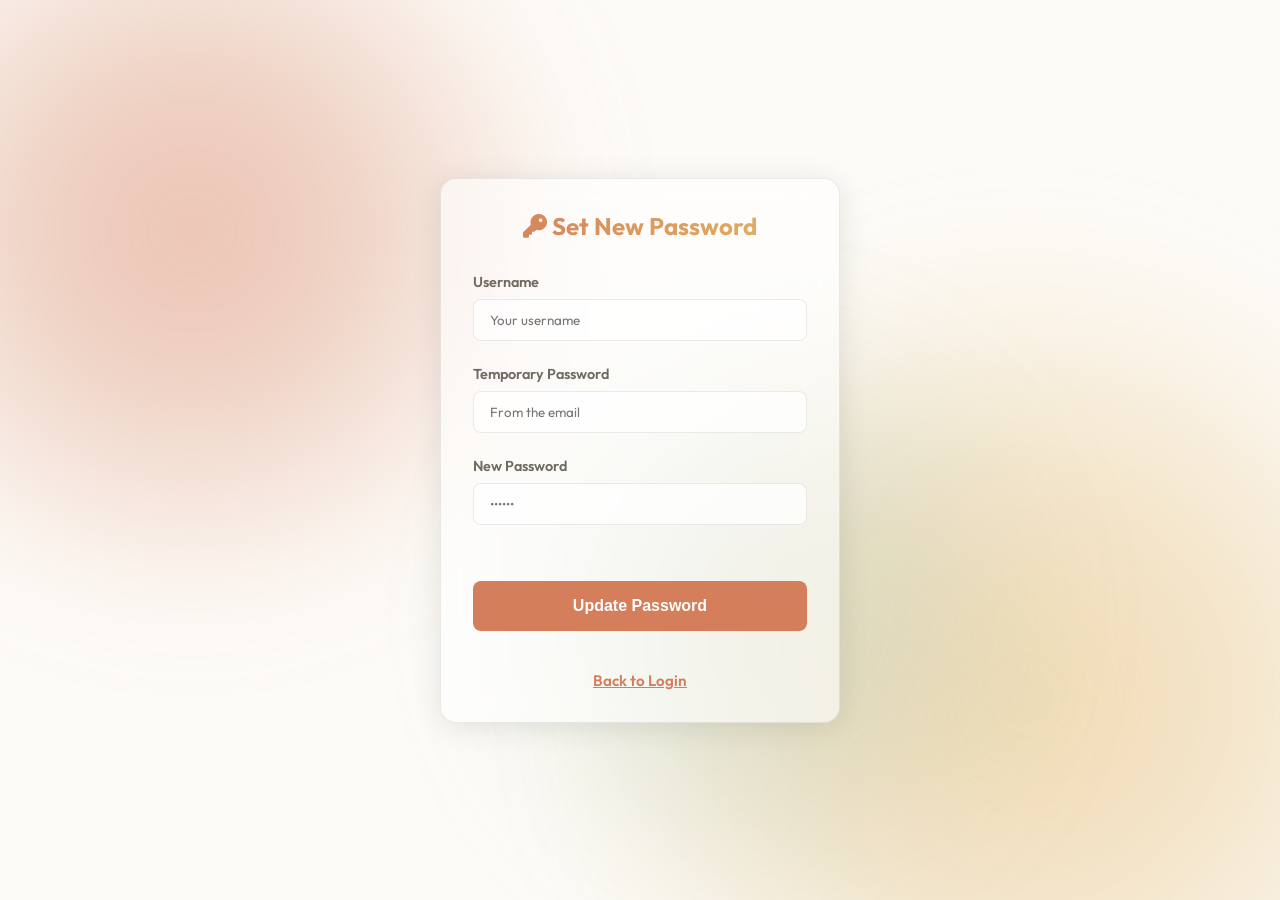
<file: reset.html>
<!DOCTYPE html>
<html lang="en">
<head>
    <meta charset="UTF-8">
    <meta name="viewport" content="width=device-width, initial-scale=1.0">
    <title>what do you mean there is a test tomorrow? - Reset Password</title>
    <link href="https://fonts.googleapis.com/css2?family=Outfit:wght@300;400;600;700&display=swap" rel="stylesheet">
    <link rel="stylesheet" href="index.css">
    <link rel="stylesheet" href="https://cdnjs.cloudflare.com/ajax/libs/font-awesome/6.4.0/css/all.min.css">
</head>
<body>
    <div class="background-blobs">
        <div class="blob blob-1"></div>
        <div class="blob blob-2"></div>
        <div class="blob blob-3"></div>
    </div>

    <div id="reset-wrapper" class="app-container" style="justify-content: center; align-items: center; min-height: 100vh; display: flex;">
        <div class="glass-panel" style="width: 100%; max-width: 400px; text-align: center;">
            <h1 style="font-size: 1.5rem; margin-bottom: 2rem;"><i class="fa-solid fa-key"></i> Set New Password</h1>
            
            <form id="reset-form">
                <div class="form-group" style="text-align: left;">
                    <label for="reset-username">Username</label>
                    <input type="text" id="reset-username" required placeholder="Your username">
                </div>
                <div class="form-group" style="text-align: left;">
                    <label for="reset-temp">Temporary Password</label>
                    <input type="text" id="reset-temp" required placeholder="From the email">
                </div>
                <div class="form-group" style="text-align: left; margin-bottom: 1rem;">
                    <label for="reset-new">New Password</label>
                    <input type="password" id="reset-new" required placeholder="••••••">
                </div>
                <div id="reset-error" style="color: #ef4444; font-size: 0.85rem; margin-bottom: 1rem; display: none;">Error</div>
                <button type="submit" class="btn-primary" style="width: 100%;">Update Password</button>
                <div style="margin-top: 1rem; font-size: 0.95rem;">
                    <a href="index.html" style="color: var(--accent-primary); font-weight: 600;">Back to Login</a>
                </div>
            </form>
        </div>
    </div>

    <script src="reset.js"></script>
</body>
</html>
</file>
<file: index.css>
:root {
    --bg-color: #fdfbf7;
    --text-primary: #2d2a26;
    --text-secondary: #706a61;
    --glass-bg: rgba(255, 255, 255, 0.6);
    --glass-border: rgba(0, 0, 0, 0.08);
    --accent-primary: #d47e5b;
    --accent-hover: #b86747;
    --accent-glow: rgba(212, 126, 91, 0.4);
    
    --type-test: #ef4444;
    --type-quiz: #eab308;
    --type-assessment: #8b5cf6;
    --type-interview: #10b981;
    --type-other: #64748b;
}

* {
    box-sizing: border-box;
    margin: 0;
    padding: 0;
}

body {
    font-family: 'Outfit', sans-serif;
    background-color: var(--bg-color);
    color: var(--text-primary);
    min-height: 100vh;
    overflow-x: hidden;
    position: relative;
}

/* Dynamic Background Elements */
.background-blobs {
    position: fixed;
    top: 0;
    left: 0;
    width: 100vw;
    height: 100vh;
    z-index: -1;
    overflow: hidden;
}

.blob {
    position: absolute;
    border-radius: 50%;
    filter: blur(80px);
    opacity: 0.5;
}

.blob-1 {
    top: -10%;
    left: -10%;
    width: 50vw;
    height: 50vw;
    background: radial-gradient(circle, #d47e5b, transparent);
    animation-delay: 0s;
}

.blob-2 {
    bottom: -20%;
    right: -10%;
    width: 60vw;
    height: 60vw;
    background: radial-gradient(circle, #e2b464, transparent);
    animation-delay: -5s;
}

.blob-3 {
    top: 40%;
    left: 40%;
    width: 40vw;
    height: 40vw;
    background: radial-gradient(circle, #8eb59b, transparent);
    opacity: 0.3;
    animation-delay: -10s;
}

@keyframes float {
    0% { transform: translate(0, 0) scale(1); }
    100% { transform: translate(50px, 50px) scale(1.1); }
}

/* Layout */
.app-container {
    max-width: 1200px;
    margin: 0 auto;
    padding: 2rem;
    display: flex;
    flex-direction: column;
    gap: 2rem;
}

.grid-layout {
    display: grid;
    grid-template-columns: 1fr 2fr;
    gap: 2rem;
}

.dashboard-columns {
    display: flex;
    flex-direction: column;
    gap: 2rem;
}

@media (max-width: 900px) {
    .grid-layout {
        grid-template-columns: 1fr;
    }
}

/* Glassmorphism */
.glass-panel {
    background: var(--glass-bg);
    backdrop-filter: blur(16px);
    -webkit-backdrop-filter: blur(16px);
    border: 1px solid var(--glass-border);
    border-radius: 1rem;
    padding: 2rem;
    box-shadow: 0 4px 30px rgba(0, 0, 0, 0.1);
    transition: transform 0.3s ease, box-shadow 0.3s ease;
}

.glass-panel:hover {
    box-shadow: 0 8px 32px rgba(0, 0, 0, 0.3);
}

/* Typography */
h1 {
    font-size: 2.5rem;
    font-weight: 700;
    margin-bottom: 0.5rem;
    background: linear-gradient(to right, #d47e5b, #e2b464);
    -webkit-background-clip: text;
    -webkit-text-fill-color: transparent;
}

h2 {
    font-size: 1.5rem;
    font-weight: 600;
    margin-bottom: 1.5rem;
    display: flex;
    align-items: center;
    gap: 0.5rem;
}

.subtitle {
    color: var(--text-secondary);
    margin-bottom: 1.5rem;
    font-weight: 300;
}

/* Forms */
form {
    display: flex;
    flex-direction: column;
    gap: 1.5rem;
}

.form-row {
    display: flex;
    gap: 1rem;
}

.form-row .form-group {
    flex: 1;
}

.form-group {
    display: flex;
    flex-direction: column;
    gap: 0.5rem;
}

label {
    font-size: 0.9rem;
    color: var(--text-secondary);
    font-weight: 600;
}

input, select {
    background: rgba(255, 255, 255, 0.7);
    border: 1px solid var(--glass-border);
    color: var(--text-primary);
    padding: 0.75rem 1rem;
    border-radius: 0.5rem;
    font-family: inherit;
    outline: none;
    transition: border-color 0.2s, box-shadow 0.2s;
}

input:focus, select:focus {
    border-color: var(--accent-primary);
    box-shadow: 0 0 0 3px var(--accent-glow);
}

.btn-primary {
    background: var(--accent-primary);
    color: white;
    border: none;
    padding: 1rem;
    border-radius: 0.5rem;
    font-weight: 600;
    font-size: 1rem;
    cursor: pointer;
    transition: background-color 0.2s, transform 0.1s;
    margin-top: 1rem;
}

.btn-primary:hover {
    background: var(--accent-hover);
}

.btn-primary:active {
    transform: scale(0.98);
}

/* Progress Bar */
.progress-container {
    margin-bottom: 2rem;
}

.progress-header {
    display: flex;
    justify-content: space-between;
    margin-bottom: 0.5rem;
    font-weight: 600;
    font-size: 0.9rem;
}

.progress-bar-bg {
    width: 100%;
    height: 8px;
    background: rgba(0, 0, 0, 0.1);
    border-radius: 4px;
    overflow: hidden;
}

.progress-bar-fill {
    height: 100%;
    background: linear-gradient(90deg, #d47e5b, #e2b464);
    width: 0%;
    transition: width 0.5s ease;
}

/* Lists */
.task-list, .event-list {
    list-style: none;
    display: flex;
    flex-direction: column;
    gap: 1rem;
}

.task-item, .event-item {
    background: rgba(255, 255, 255, 0.4);
    border: 1px solid var(--glass-border);
    border-radius: 0.75rem;
    padding: 1rem;
    display: flex;
    justify-content: space-between;
    align-items: center;
    position: relative;
    transition: background 0.2s;
}

.task-item:hover, .event-item:hover {
    background: rgba(255, 255, 255, 0.7);
}

.task-done {
    opacity: 0.5;
    background: rgba(0, 0, 0, 0.03);
}

.task-done .task-title {
    text-decoration: line-through;
}

.task-info, .event-info {
    display: flex;
    flex-direction: column;
    gap: 0.25rem;
}

.task-title, .event-title {
    font-weight: 600;
    font-size: 1.1rem;
}

.task-meta, .event-meta {
    font-size: 0.85rem;
    color: var(--text-secondary);
    display: flex;
    gap: 1rem;
    align-items: center;
}

.type-badge {
    padding: 0.2rem 0.5rem;
    border-radius: 1rem;
    font-size: 0.75rem;
    font-weight: 700;
    text-transform: uppercase;
}

/* Type Colors */
.type-test { background: rgba(239, 68, 68, 0.2); color: #fca5a5; }
.type-quiz { background: rgba(234, 179, 8, 0.2); color: #fde047; }
.type-assessment { background: rgba(139, 92, 246, 0.2); color: #d8b4fe; }
.type-interview { background: rgba(16, 185, 129, 0.2); color: #6ee7b7; }
.type-other { background: rgba(100, 116, 139, 0.2); color: #cbd5e1; }

.task-actions {
    display: flex;
    gap: 0.5rem;
}

.btn-icon {
    background: transparent;
    border: none;
    color: var(--text-secondary);
    cursor: pointer;
    font-size: 1.2rem;
    transition: color 0.2s, transform 0.2s;
}

.btn-icon:hover {
    color: var(--text-primary);
    transform: scale(1.1);
}

.btn-complete:hover { color: #10b981; }
.btn-delete:hover { color: #ef4444; }

.empty-state {
    text-align: center;
    color: var(--text-secondary);
    padding: 2rem;
    font-style: italic;
}

.task-completed .task-title {
    text-decoration: line-through;
    opacity: 0.5;
}

/* Header Flex */
.header-flex {
    display: flex;
    justify-content: space-between;
    align-items: center;
}

@media (max-width: 600px) {
    .header-flex {
        flex-direction: column;
        align-items: flex-start;
        gap: 1rem;
    }
}

.header-actions {
    display: flex;
    gap: 1rem;
}

.btn-secondary {
    background: rgba(0, 0, 0, 0.03);
    color: var(--text-primary);
    border: 1px solid var(--glass-border);
    padding: 0.75rem 1rem;
    border-radius: 0.5rem;
    font-weight: 600;
    cursor: pointer;
    transition: background 0.2s, transform 0.1s;
    display: flex;
    align-items: center;
    gap: 0.5rem;
}

.btn-secondary:hover {
    background: rgba(0, 0, 0, 0.08);
}

.btn-secondary:active {
    transform: scale(0.98);
}

/* Urgent Badge */
.urgent-badge {
    background: rgba(239, 68, 68, 0.9);
    color: white;
    padding: 0.2rem 0.5rem;
    border-radius: 0.5rem;
    font-size: 0.75rem;
    font-weight: 700;
    text-transform: uppercase;
    animation: pulse 2s infinite;
    display: inline-block;
    margin-left: 0.5rem;
}

@keyframes pulse {
    0% { box-shadow: 0 0 0 0 rgba(239, 68, 68, 0.7); }
    70% { box-shadow: 0 0 0 6px rgba(239, 68, 68, 0); }
    100% { box-shadow: 0 0 0 0 rgba(239, 68, 68, 0); }
}

/* Modal Styles */
.modal {
    display: none; 
    position: fixed;
    z-index: 1000;
    left: 0;
    top: 0;
    width: 100%;
    height: 100%;
    overflow: auto;
    background-color: rgba(0,0,0,0.5);
    backdrop-filter: blur(5px);
    align-items: center;
    justify-content: center;
}

.modal.show {
    display: flex;
}

.modal-content {
    background: var(--bg-color);
    margin: auto;
    padding: 2rem;
    width: 90%;
    max-width: 600px;
    position: relative;
    border: 1px solid var(--glass-border);
    box-shadow: 0 8px 32px rgba(0, 0, 0, 0.5);
}

.modal-header {
    display: flex;
    justify-content: space-between;
    align-items: center;
    margin-bottom: 1.5rem;
}

.modal-header h2 {
    margin-bottom: 0;
}

.close-modal {
    color: var(--text-secondary);
    font-size: 2rem;
    font-weight: bold;
    cursor: pointer;
    transition: color 0.2s;
    line-height: 1;
}

.close-modal:hover {
    color: var(--text-primary);
}

/* Course Buttons */
.course-buttons {
    display: flex;
    flex-wrap: wrap;
    gap: 0.5rem;
    margin-top: 0.25rem;
}

.course-btn {
    background: rgba(0, 0, 0, 0.03);
    border: 1px solid var(--glass-border);
    color: var(--text-primary);
    padding: 0.4rem 0.8rem;
    border-radius: 2rem;
    font-size: 0.85rem;
    cursor: pointer;
    transition: all 0.2s;
}

.course-btn:hover {
    background: rgba(0, 0, 0, 0.08);
}

.course-btn.active {
    background: var(--accent-primary);
    border-color: var(--accent-primary);
    color: white;
}

/* Context Menu */
.context-menu {
    display: none;
    position: fixed;
    z-index: 2000;
    background: var(--bg-color);
    border: 1px solid var(--glass-border);
    box-shadow: 0 4px 12px rgba(0, 0, 0, 0.5);
    border-radius: 0.5rem;
    padding: 0.5rem 0;
    min-width: 160px;
}

.context-menu.show {
    display: flex;
    flex-direction: column;
}

.context-btn {
    background: transparent;
    border: none;
    color: var(--text-primary);
    padding: 0.5rem 1rem;
    text-align: left;
    width: 100%;
    cursor: pointer;
    font-size: 0.9rem;
    display: flex;
    align-items: center;
    gap: 0.5rem;
    transition: background 0.2s;
}

.context-btn:hover {
    background: rgba(0, 0, 0, 0.05);
}

.context-btn.text-danger {
    color: #ef4444;
}

.context-btn.text-danger:hover {
    background: rgba(239, 68, 68, 0.08);
}

/* View Toggles */
.view-btn {
    background: transparent;
    border: 1px solid var(--glass-border);
    color: var(--text-secondary);
    padding: 0.4rem 0.6rem;
    border-radius: 0.25rem;
    cursor: pointer;
    transition: all 0.2s;
}

.view-btn:hover {
    color: var(--text-primary);
    background: rgba(0, 0, 0, 0.05);
}

.view-btn.active {
    background: var(--accent-primary);
    color: white;
    border-color: var(--accent-primary);
}

/* Table View */
.events-table {
    width: 100%;
    border-collapse: collapse;
    margin-top: 0.5rem;
    text-align: left;
}

.events-table th {
    background: rgba(0, 0, 0, 0.03);
    padding: 1rem;
    font-weight: 600;
    color: var(--text-primary);
    border-bottom: 2px solid var(--glass-border);
}

.events-table td {
    padding: 1rem;
    border-bottom: 1px solid var(--glass-border);
    color: var(--text-secondary);
    vertical-align: middle;
}

.events-table tr:hover td {
    background: rgba(0, 0, 0, 0.02);
}

/* FullCalendar Overrides */
.fc-theme-standard td, .fc-theme-standard th, .fc-theme-standard .fc-scrollgrid {
    border-color: var(--glass-border) !important;
}
.fc-col-header-cell-cushion {
    color: var(--text-primary) !important;
    font-weight: 600;
}
.fc-daygrid-day-number {
    color: var(--text-secondary) !important;
}
.fc-day-today {
    background: rgba(212, 126, 91, 0.1) !important;
}
.fc-h-event {
    border: none;
    border-radius: 4px;
    padding: 2px 4px;
    cursor: pointer;
}
.fc .fc-toolbar-title {
    color: var(--text-primary);
    font-size: 1.25rem;
}
.fc .fc-button-primary {
    background-color: var(--accent-primary) !important;
    border-color: var(--accent-primary) !important;
}
.fc .fc-button-primary:hover {
    background-color: var(--accent-hover) !important;
    border-color: var(--accent-hover) !important;
}
</file>
